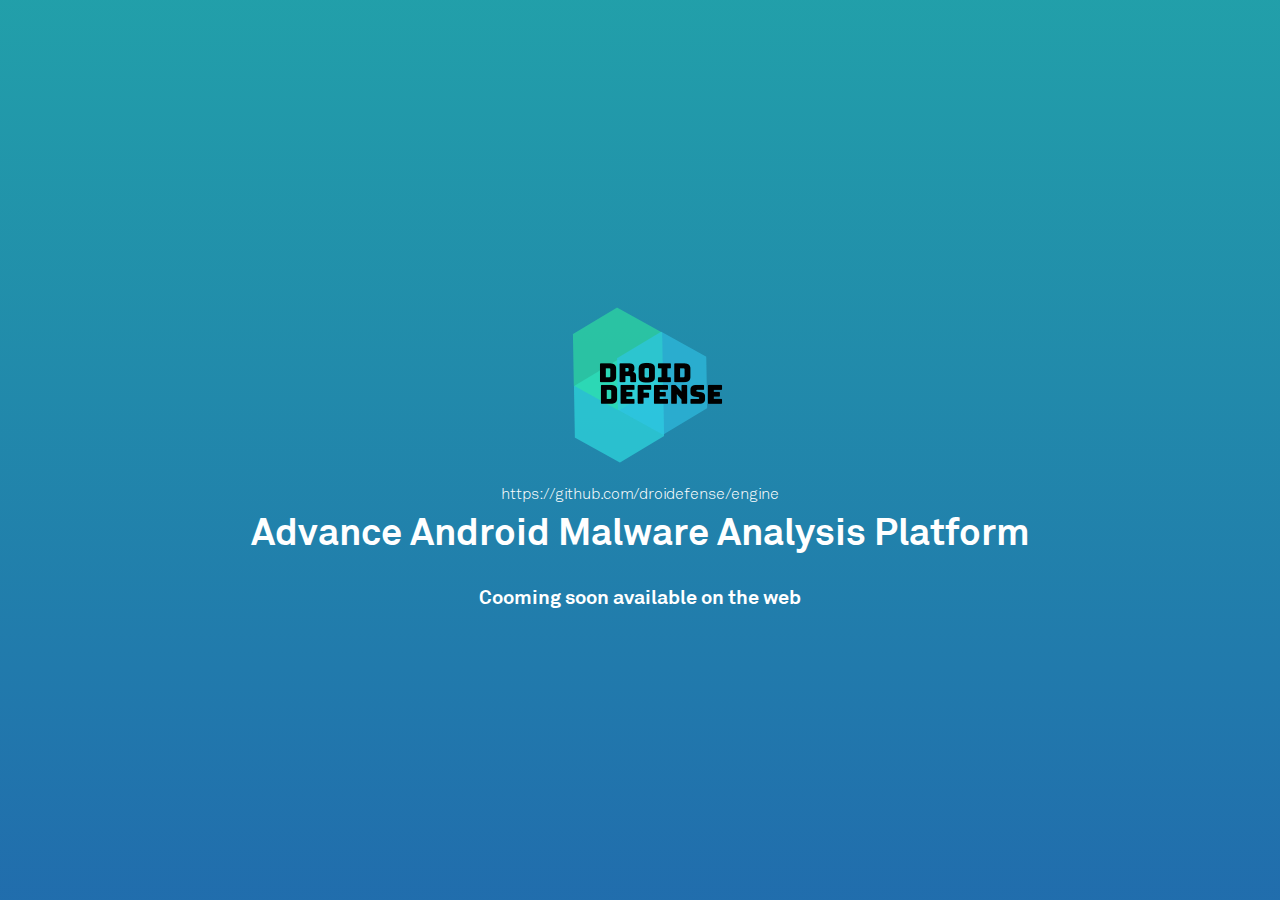
<file: index.html>
<!doctype html><html lang=en-us><head><title>Droidefense - Advance Android Malware Analysis Platform</title><meta charset=utf-8><meta http-equiv=X-UA-Compatible content="IE=edge"><meta http-equiv=Content-type content="text/html; charset=utf-8"><meta http-equiv=Pragma content=no-cache><meta http-equiv=Pragma content=no-store><meta http-equiv=Expires content=-1><meta name=viewport content="width=device-width,initial-scale=1"><meta name=keywords content="droidefense, android, infected, free, scan, online, malware, malicious, scanner"><meta name=description content="Droidefense is a opensource Android malware scanner and privacy auditor service. File checking is done with in-house designed detection engine. Files can be sent via web interface upload checking analysis process and result via dashboard"><meta name=google-site-verification content=WOFgTHwqmn9eKS9DBM8g9jUSvXUa1OALy5icAgf8940><link rel=apple-touch-icon sizes=57x57 href=/static/favicon/apple-icon-57x57.png><link rel=apple-touch-icon sizes=60x60 href=/static/favicon/apple-icon-60x60.png><link rel=apple-touch-icon sizes=72x72 href=/static/favicon/apple-icon-72x72.png><link rel=apple-touch-icon sizes=76x76 href=/static/favicon/apple-icon-76x76.png><link rel=apple-touch-icon sizes=114x114 href=/static/favicon/apple-icon-114x114.png><link rel=apple-touch-icon sizes=120x120 href=/static/favicon/apple-icon-120x120.png><link rel=apple-touch-icon sizes=144x144 href=/static/favicon/apple-icon-144x144.png><link rel=apple-touch-icon sizes=152x152 href=/static/favicon/apple-icon-152x152.png><link rel=apple-touch-icon sizes=180x180 href=/static/favicon/apple-icon-180x180.png><link rel=icon type=image/png sizes=192x192 href=/static/favicon/android-icon-192x192.png><link rel=icon type=image/png sizes=32x32 href=/static/favicon/favicon-32x32.png><link rel=icon type=image/png sizes=96x96 href=/static/favicon/favicon-96x96.png><link rel=icon type=image/png sizes=16x16 href=/static/favicon/favicon-16x16.png><link rel="shortcut icon" href=/static/favicon/favicon-96x96.png><link rel=icon type=image/x-icon href=/static/favicon/favicon-96x96.png><link rel=manifest href=/static/favicon/manifest.json><link rel=canonical href=https://droidefense.com><meta name=msapplication-TileColor content=#ffffff><meta name=msapplication-TileImage content=/ms-icon-144x144.png><meta name=theme-color content=#ffffff><meta property=og:type content=business.business><meta property=og:title content="Droidefense - Advance Android Malware Analysis Platform"><meta property=og:url content=https://droidefense.com><meta property=og:image content=/static/images/meta/og.image.png><meta property=business:contact_data:street_address content="Avenida de las Universidades"><meta property=business:contact_data:locality content=Bilbao><meta property=business:contact_data:region content=Bizkaia><meta property=business:contact_data:postal_code content=48014><meta property=business:contact_data:country_name content=Spain><meta name=twitter:card content=summary><meta name=twitter:title content="Droidefense - Advance Android Malware Analysis Platform"><meta name=twitter:description content="Droidefense - Advance Android Malware Analysis Platform"><meta name=twitter:site content=@droidefense><meta name=twitter:creator content=@droidefense><script type=application/ld+json>{
		    "@context": "http://schema.org",
		    "@type": "WebSite",
		    "url": "https://droidefense.com",
		    "potentialAction": [{
		        "@type": "SearchAction",
		        "target": "https://droidefense.com/search?q={query}",
		        "query-input": "required name=query"
		    }, {
		        "@type": "SearchAction",
		        "target": "android-app://com.droidefense/https/droidefense.com/search/?q={query}",
		        "query-input": "required name=query"
		    }]
		}</script><script type=application/ld+json>{
		    "@context": "http://schema.org",
		    "@type": "Organization",
		    "image": ["https://droidefense.com/static/images/meta/og.image.png"],
		    "@id": "https://droidefense.com",
		    "name": "Droidefense",
		    "legalName": "Droidefense Project",
		    "url": "https://droidefense.com",
		    "logo": "https://droidefense.com/static/favicon/android-icon-192x192.png",
		    "description": "Droidefense Project",
		    "foundingDate": "2018",
		    "founders": [{
		        "@type": "Person",
		        "name": "Sergio"
		    }],
		    "address": {
		        "@id": "_:location_id",
		        "@type": "PostalAddress",
		        "streetAddress": "Avenida de las Universidades",
		        "addressLocality": "Bilbao",
		        "addressRegion": "Bizkaia",
		        "postalCode": "48007",
		        "postOfficeBoxNumber": "48007",
		        "addressCountry": "ES"
		    },
		    "email": "mailto:hello@droidefense.com",
		    "location": {
		        "@id": "_:location_id"
		    },
		    "geo": {
		        "@type": "GeoCoordinates",
		        "latitude": "43.272089",
		        "longitude": "-2.938686"
		    },
		    "hasMap": "https://www.google.es/maps/place/Edificio+la+Comercial,+Av.+de+las+Universidades,+24,+48007+Bilbao,+Vizcaya/@43.271804,-2.9399453,20z/data=!3m1!5s0xd4e502033e197f5:0xa0966bfe7773bbac!4m5!3m4!1s0xd4e5020314d3935:0x47df50a9656ddd04!8m2!3d43.2716621!4d-2.9396815",
		    "telephone": "",
		    "contactPoint": {
		        "@type": "ContactPoint",
		        "contactType": "customer support",
		        "telephone": "+34 622 579 711",
		        "email": "hello@droidefense.com"
		    },
		    "sameAs": ["http://droidefense.com", "index.html", "index.html", "http://www.facebook.com/droidefense", "http://www.twitter.com/droidefense", "http://pinterest.com/droidefense/", "http://droidefense.tumblr.com/", "http://www.linkedin.com/company/droidefense", "https://plus.google.com/0"]
		}</script></head><body><noscript><p>This application requirest javascript to work</p></noscript><div id=app style="margin:0 auto"></div><script type=text/javascript src=/static/js/manifest.95355023de22316dae81.js></script><script type=text/javascript src=/static/js/vendor.281b34be989de90e8b11.js></script><script type=text/javascript src=/static/js/app.1827435aa9374b552795.js></script></body></html>
</file>
